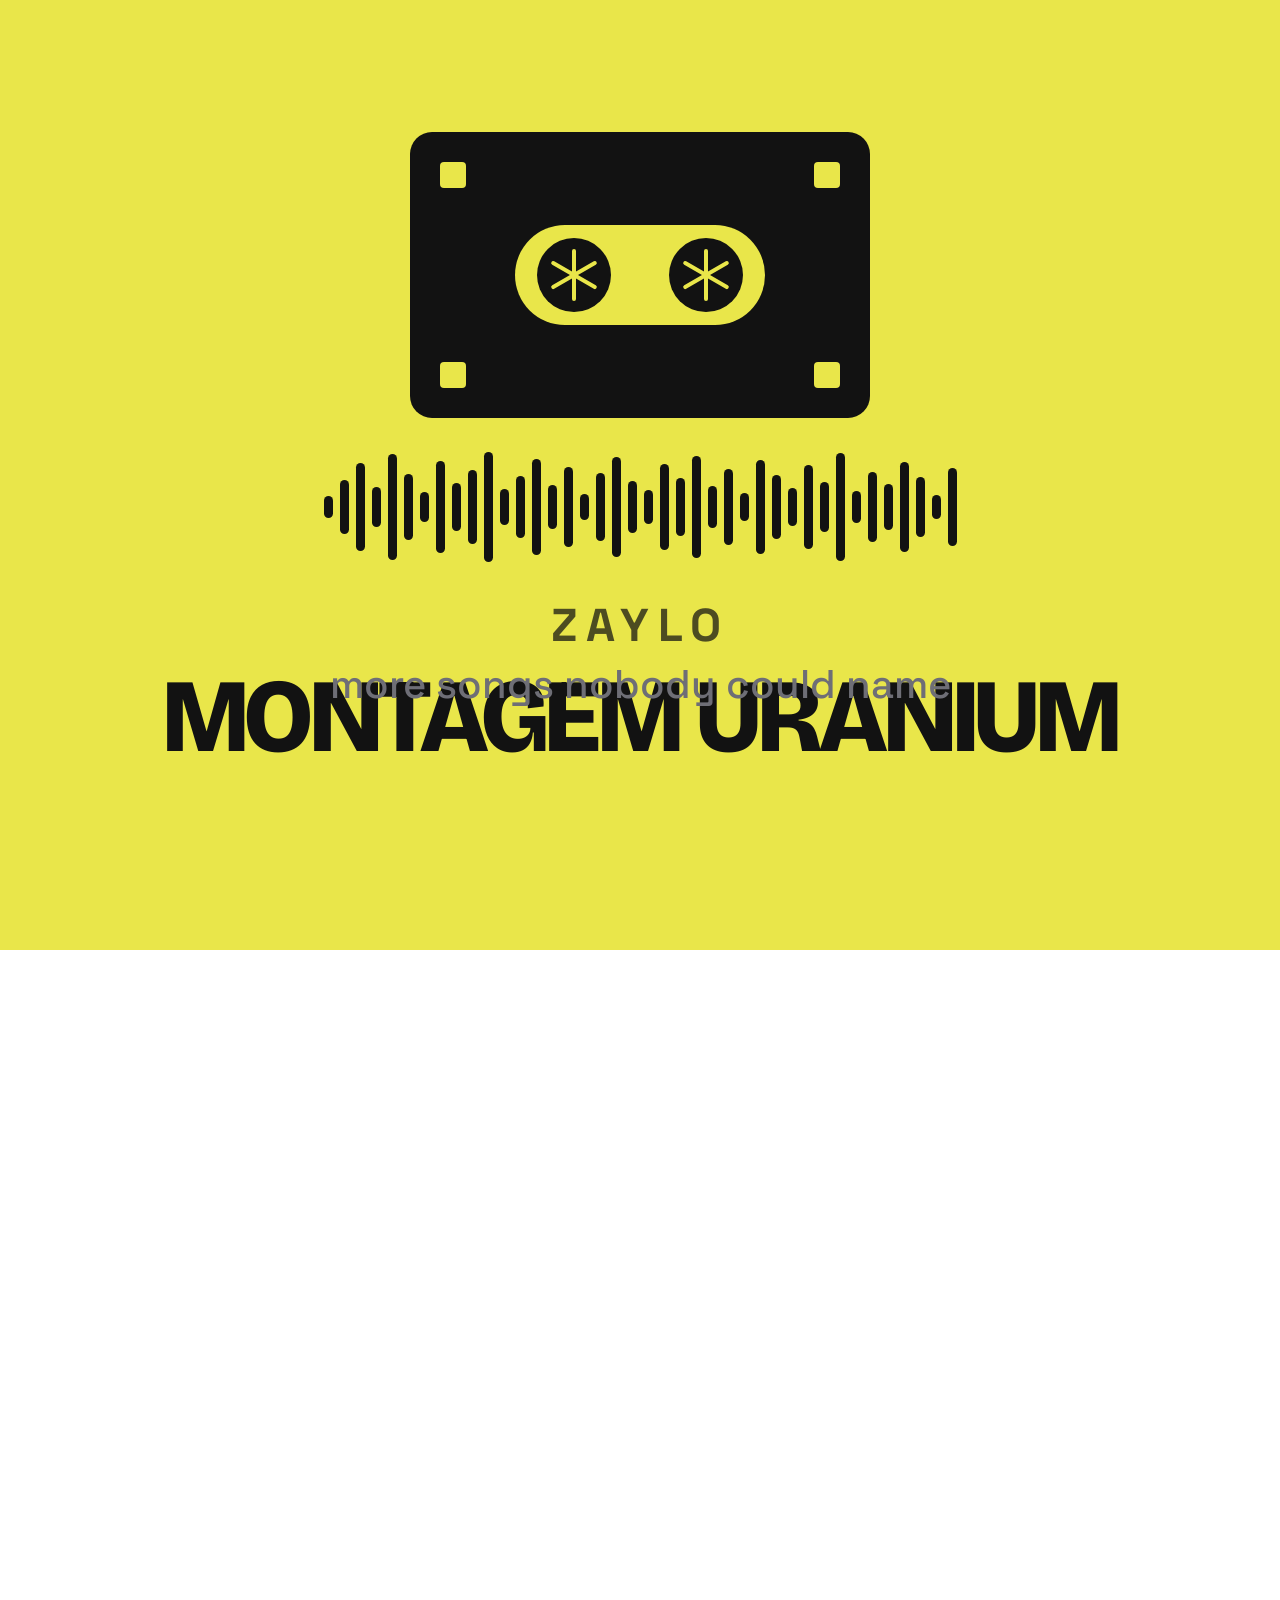
<file: marketing/reveal.html>
<!DOCTYPE html>
<html lang="en">
<head>
<meta charset="utf-8">
<title>Syntracks reveal</title>
<link href="https://fonts.googleapis.com/css2?family=Bricolage+Grotesque:opsz,wght@12..96,700;12..96,800&family=Space+Grotesk:wght@500;700&display=swap" rel="stylesheet">
<style>
  * { margin: 0; padding: 0; box-sizing: border-box; }
  html, body { width: 1080px; height: 1920px; overflow: hidden; background: transparent; }
  body { font-family: 'Space Grotesk', sans-serif; }

  .stage { position: absolute; inset: 0; }

  .band {
    position: absolute; left: 0; right: 0; top: 50%;
    height: 0; background: #E9E64A; transform: translateY(-50%);
    animation: open .55s cubic-bezier(.16,1,.3,1) forwards;
    animation-delay: 6s;
  }
  @keyframes open { to { height: 1000px; } }

  .inner {
    position: absolute; left: 0; right: 0; top: 50%; transform: translateY(-50%);
    display: flex; flex-direction: column; align-items: center; gap: 34px;
    opacity: 0; animation: fade .35s ease-out forwards; animation-delay: 6.45s;
  }
  @keyframes fade { to { opacity: 1; } }

  .tape { width: 460px; height: 286px; position: relative; }
  .tape .shell { position: absolute; inset: 0; background: #121212; border-radius: 22px; }
  .tape .window {
    position: absolute; left: 50%; top: 50%; transform: translate(-50%, -50%);
    width: 250px; height: 100px; background: #E9E64A; border-radius: 50px;
  }
  .tape .hub {
    position: absolute; top: 50%; width: 74px; height: 74px; margin-top: -37px;
    border-radius: 50%; background: #121212;
    animation: spin 1.8s linear infinite; animation-delay: 6.45s;
  }
  .tape .hub.left { left: 50%; margin-left: -103px; }
  .tape .hub.right { left: 50%; margin-left: 29px; }
  .tape .hub span {
    position: absolute; left: 50%; top: 50%; width: 4px; height: 52px;
    margin: -26px 0 0 -2px; background: #E9E64A; border-radius: 2px;
  }
  .tape .hub span:nth-child(2) { transform: rotate(60deg); }
  .tape .hub span:nth-child(3) { transform: rotate(120deg); }
  @keyframes spin { to { transform: rotate(360deg); } }
  .tape .screw { position: absolute; width: 26px; height: 26px; background: #E9E64A; border-radius: 4px; }
  .tape .screw.tl { left: 30px; top: 30px; }
  .tape .screw.tr { right: 30px; top: 30px; }
  .tape .screw.bl { left: 30px; bottom: 30px; }
  .tape .screw.br { right: 30px; bottom: 30px; }

  .wave { display: flex; align-items: center; gap: 7px; height: 110px; }
  .wave i {
    display: block; width: 9px; background: #121212; border-radius: 5px;
    animation: pulse 1.1s ease-in-out infinite alternate; animation-delay: 6.45s;
  }

  .meta { text-align: center; padding: 0 70px; }
  .meta .artist {
    font-size: 46px; font-weight: 700; letter-spacing: .18em; color: #121212;
    text-transform: uppercase; opacity: .72;
  }
  .meta .title {
    font-family: 'Bricolage Grotesque', sans-serif; font-weight: 800;
    font-size: 104px; line-height: .98; letter-spacing: -.035em; color: #121212;
    margin-top: 12px; text-transform: uppercase;
  }

  .foot {
    position: absolute; left: 0; right: 0; bottom: 190px; text-align: center;
    color: #6E6E76; font-size: 40px; font-weight: 500;
    opacity: 0; animation: fade .4s ease-out forwards; animation-delay: 11.4s;
  }
</style>
</head>
<body>
<div class="stage">
  <div class="band"></div>
  <div class="inner">
    <div class="tape">
      <div class="shell"></div>
      <div class="window"></div>
      <div class="hub left"><span></span><span></span><span></span></div>
      <div class="hub right"><span></span><span></span><span></span></div>
      <div class="screw tl"></div><div class="screw tr"></div>
      <div class="screw bl"></div><div class="screw br"></div>
    </div>
    <div class="wave" id="wave"></div>
    <div class="meta">
      <div class="artist" id="artist">ZAYLO</div>
      <div class="title" id="title">Montagem Uranium</div>
    </div>
  </div>
  <div class="foot" id="foot">more songs nobody could name</div>
</div>

<script>
  const params = new URLSearchParams(location.search);
  if (params.get("artist")) document.getElementById("artist").textContent = params.get("artist");
  if (params.get("title")) document.getElementById("title").textContent = params.get("title");
  if (params.get("foot")) document.getElementById("foot").textContent = params.get("foot");

  const wave = document.getElementById("wave");
  const heights = [22, 54, 88, 40, 106, 66, 30, 92, 48, 74, 110, 36, 62, 96, 44, 80, 26, 68, 100, 52,
                   34, 86, 58, 102, 42, 76, 28, 94, 64, 38, 84, 50, 108, 32, 70, 46, 90, 60, 24, 78];
  heights.forEach((h, i) => {
    const bar = document.createElement("i");
    bar.style.height = h + "px";
    bar.style.animationDelay = (6.45 + i * 0.035) + "s";
    bar.style.setProperty("--h", h + "px");
    wave.appendChild(bar);
  });

  const sheet = document.styleSheets[document.styleSheets.length - 1];
  sheet.insertRule("@keyframes pulse { from { transform: scaleY(.35); } to { transform: scaleY(1); } }",
                   sheet.cssRules.length);
</script>
</body>
</html>
</file>
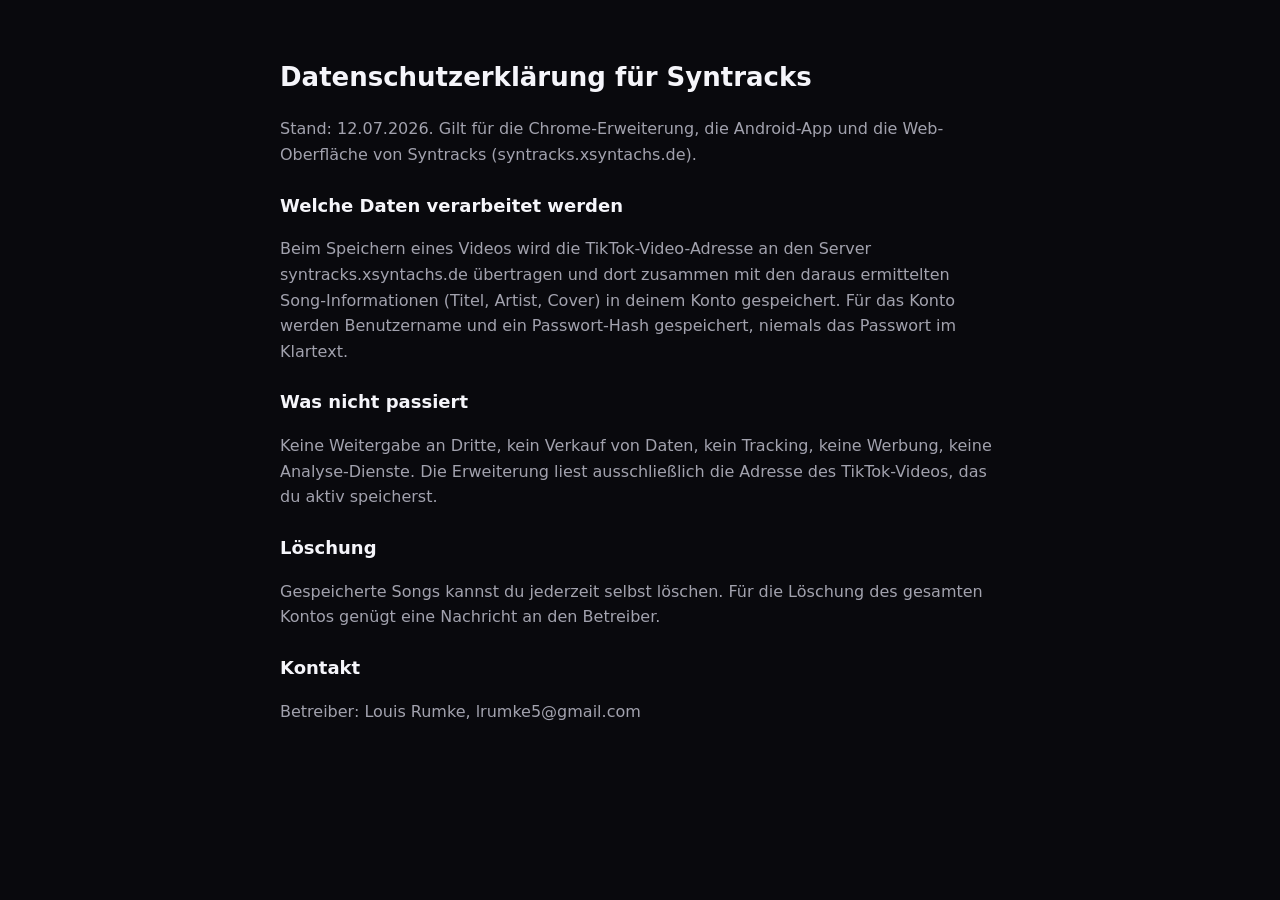
<file: server/privacy.html>
<!DOCTYPE html>
<html lang="de">
<head><meta charset="utf-8"><meta name="viewport" content="width=device-width, initial-scale=1">
<title>Datenschutz - Syntracks</title>
<style>body{background:#09090D;color:#F5F5FA;font-family:system-ui;max-width:720px;margin:0 auto;padding:40px 20px;line-height:1.6}h1{font-size:26px}h2{font-size:18px;margin-top:24px}p{color:#A2A2AE}</style>
</head>
<body>
<h1>Datenschutzerklärung für Syntracks</h1>
<p>Stand: 12.07.2026. Gilt für die Chrome-Erweiterung, die Android-App und die Web-Oberfläche von Syntracks (syntracks.xsyntachs.de).</p>
<h2>Welche Daten verarbeitet werden</h2>
<p>Beim Speichern eines Videos wird die TikTok-Video-Adresse an den Server syntracks.xsyntachs.de übertragen und dort zusammen mit den daraus ermittelten Song-Informationen (Titel, Artist, Cover) in deinem Konto gespeichert. Für das Konto werden Benutzername und ein Passwort-Hash gespeichert, niemals das Passwort im Klartext.</p>
<h2>Was nicht passiert</h2>
<p>Keine Weitergabe an Dritte, kein Verkauf von Daten, kein Tracking, keine Werbung, keine Analyse-Dienste. Die Erweiterung liest ausschließlich die Adresse des TikTok-Videos, das du aktiv speicherst.</p>
<h2>Löschung</h2>
<p>Gespeicherte Songs kannst du jederzeit selbst löschen. Für die Löschung des gesamten Kontos genügt eine Nachricht an den Betreiber.</p>
<h2>Kontakt</h2>
<p>Betreiber: Louis Rumke, lrumke5@gmail.com</p>
</body>
</html>
</file>
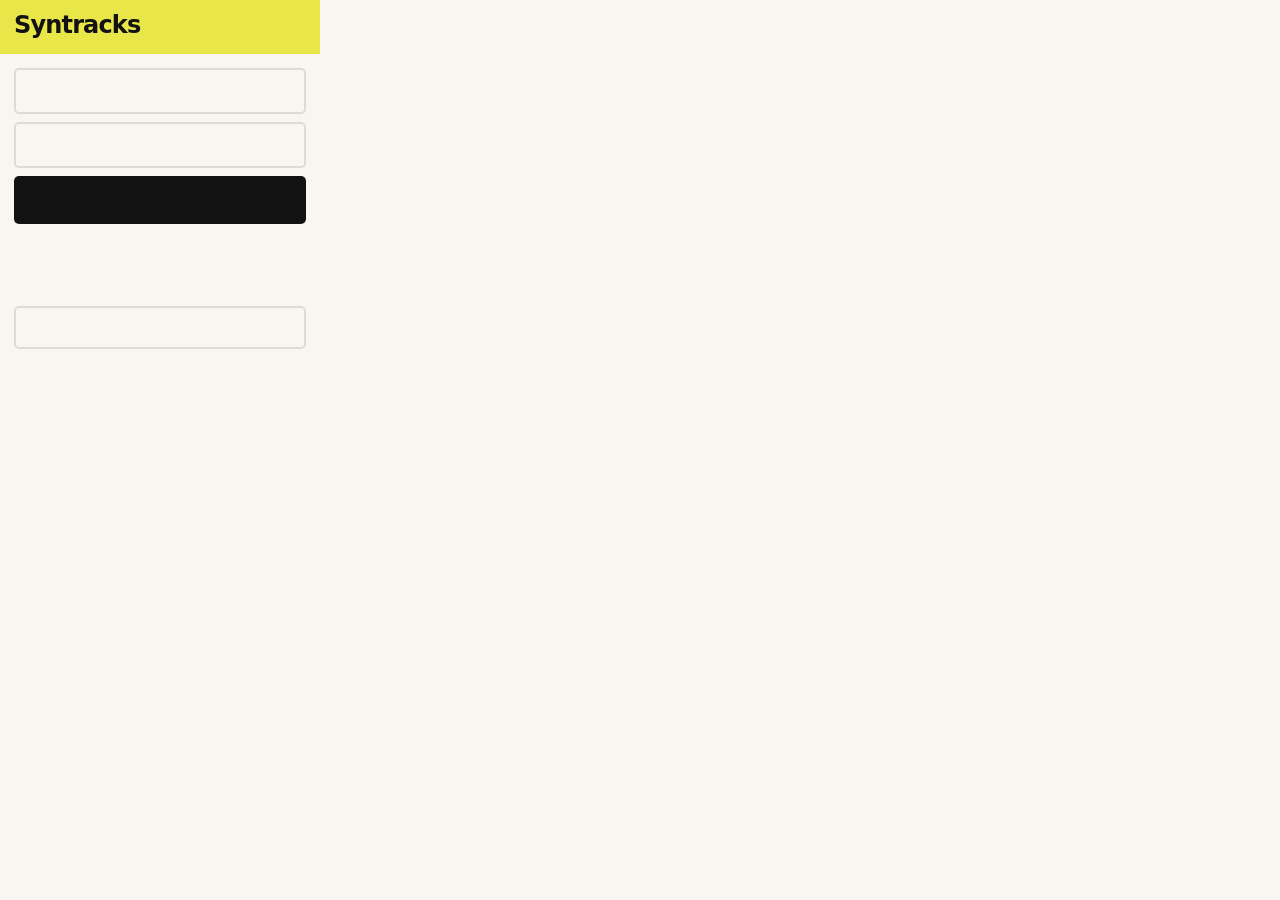
<file: setup/chrome_extension/popup.html>
<!DOCTYPE html>
<html lang="de">
<head>
<meta charset="utf-8">
<style>
  :root {
    color-scheme: light;
    --brand: #E9E64A;
    --paper: #F7F6F0;
    --ink: #121212;
    --dim: #5C5A52;
    --line: #DEDCD2;
    --btn-bg: #121212;
    --btn-ink: #E9E64A;
    --danger: #C42B1C;
    --ok: #2E7D4F;
    --r: 5px;
  }
  @media (prefers-color-scheme: dark) {
    :root {
      color-scheme: dark;
      --paper: #121212; --ink: #F5F3E7; --dim: #9B9890;
      --line: #2A2A26; --btn-bg: #E9E64A; --btn-ink: #121212;
      --danger: #F0705F; --ok: #6FCF97;
    }
  }

  * { margin: 0; padding: 0; box-sizing: border-box;
      font-family: 'Space Grotesk', system-ui, sans-serif; }
  body { width: 320px; color: var(--ink); background: var(--paper); font-size: 15px; line-height: 1.5; }

  .masthead { background: var(--brand); color: #121212; padding: 13px 14px; }
  .masthead h1 { font-family: 'Bricolage Grotesque', system-ui, sans-serif; font-size: 24px;
                 font-weight: 800; letter-spacing: -.035em; line-height: 1; }
  .masthead .sub { font-size: 12px; opacity: .78; margin-top: 4px; }

  .pad, #login, #main { display: flex; flex-direction: column; gap: 8px; }
  .pad { padding: 14px; }
  #login.hidden, #main.hidden { display: none; }

  input { width: 100%; background: transparent; border: 2px solid var(--line); border-radius: var(--r);
          color: var(--ink); padding: 11px 13px; font-size: 14px; min-height: 46px; outline: none; }
  input::placeholder { color: var(--dim); }
  input:focus { border-color: var(--ink); }

  .btn-primary { display: flex; align-items: center; justify-content: center; min-height: 48px;
    padding: 13px 20px; border: none; border-radius: var(--r); cursor: pointer; width: 100%;
    font-size: 15px; font-weight: 700; background: var(--btn-bg); color: var(--btn-ink); }
  .btn-primary:hover { opacity: .88; }
  .btn-primary:disabled { background: var(--line); color: var(--dim); cursor: default; opacity: 1; }
  .btn-ghost { display: flex; align-items: center; justify-content: center; min-height: 46px;
    padding: 12px 18px; border: 2px solid var(--line); border-radius: var(--r); cursor: pointer;
    width: 100%; background: none; color: var(--ink); font-size: 14px; font-weight: 500; }
  .btn-ghost:hover { border-color: var(--ink); }
  .link-btn { background: none; border: none; color: var(--ink); cursor: pointer; font-size: 13px;
    font-weight: 600; text-decoration: underline; text-underline-offset: 3px; min-height: 40px; }

  select.btn-ghost { appearance: none; -webkit-appearance: none; text-align: center;
    text-align-last: center; font-family: inherit; font-size: 13px; min-height: 42px; }
  select.btn-ghost option { background: var(--paper); color: var(--ink); }
  .msg { font-size: 13px; font-weight: 500; min-height: 18px; }
  .msg.err { color: var(--danger); }
  .msg.ok { color: var(--ok); }
  .hidden { display: none; }
  :focus-visible { outline: 3px solid var(--brand); outline-offset: 2px; }
  .masthead :focus-visible { outline-color: #121212; }
</style>
</head>
<body>
  <header class="masthead">
    <h1>Syntracks</h1>
    <div class="sub" id="who" data-i18n="not_signed_in"></div>
  </header>

  <div class="pad">
    <form id="login">
      <input type="text" id="user" data-ph="username" autocomplete="off"
             autocapitalize="off" spellcheck="false">
      <input type="password" id="pass" data-ph="password" autocomplete="off">
      <input type="password" id="pass2" data-ph="confirm_pw" autocomplete="off" class="hidden">
      <button class="btn-primary" id="login-btn" data-i18n="sign_in"></button>
      <button class="link-btn" type="button" id="toggle-register" data-i18n="new_here"></button>
    </form>

    <div id="main" class="hidden">
      <button class="btn-primary" id="save-btn" data-i18n="save_current_video"></button>
      <button class="btn-ghost" id="open-web" data-i18n="open_web_app"></button>
      <button class="btn-ghost" id="logout" data-i18n="sign_out"></button>
    </div>

    <div class="msg" id="msg" role="alert"></div>
    <select id="lang-pick" class="btn-ghost" aria-label="Language"></select>
  </div>
  <script src="i18n.js"></script>
  <script src="popup.js"></script>
</body>
</html>
</file>
